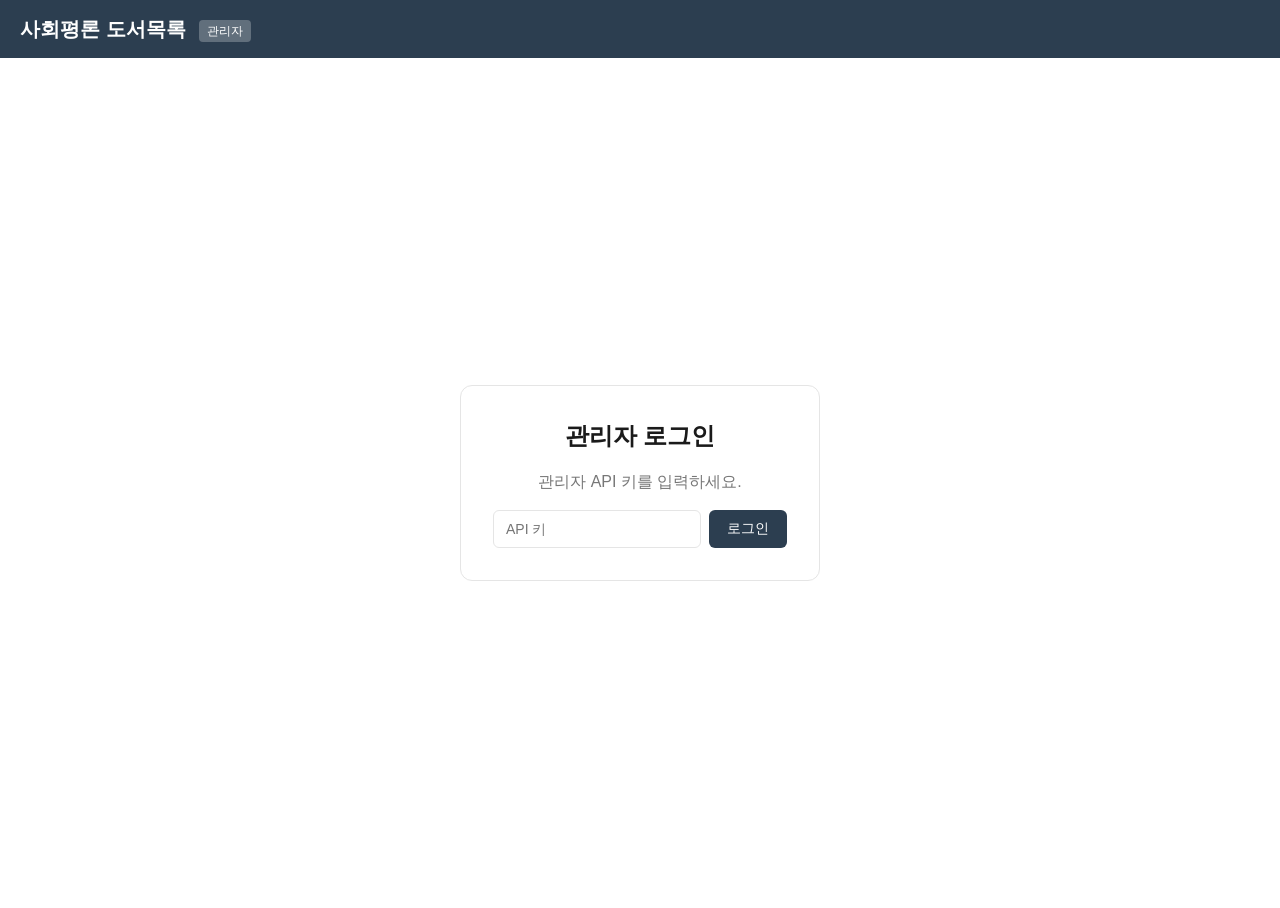
<file: public/admin.html>
<!DOCTYPE html>
<html lang="ko">
<head>
  <meta charset="UTF-8">
  <meta name="viewport" content="width=device-width, initial-scale=1.0">
  <title>관리자 — 사회평론 도서목록</title>
  <link rel="stylesheet" href="style.css?v=13">
</head>
<body>

<header class="site-header admin-header">
  <h1><a href="index.html">사회평론 도서목록</a> <span class="admin-badge">관리자</span></h1>
  <button id="btn-logout" class="btn-logout" onclick="logout()">로그아웃</button>
</header>

<!-- 로그인 섹션 -->
<div id="login-section" class="admin-login">
  <div class="login-box">
    <h2>관리자 로그인</h2>
    <p class="muted">관리자 API 키를 입력하세요.</p>
    <div class="login-row">
      <input type="password" id="admin-key-input" placeholder="API 키"
             autocomplete="current-password"
             onkeydown="if(event.key==='Enter') login()">
      <button class="btn-primary" onclick="login()">로그인</button>
    </div>
    <p id="login-error" class="login-error" style="display:none">인증 실패. 키를 확인하세요.</p>
  </div>
</div>

<!-- 관리 섹션 -->
<div id="admin-section" style="display:none">

  <!-- 신간 추가 바 -->
  <div class="add-book-bar">
    <span class="add-book-label">신간 추가</span>
    <input type="text" id="add-isbn-input" placeholder="ISBN13 입력 (13자리)"
           maxlength="17" onkeydown="if(event.key==='Enter') addBookByIsbn()">
    <button class="btn-primary" onclick="addBookByIsbn()">추가</button>
    <span id="add-book-result" class="add-book-result"></span>
  </div>

  <!-- 툴바 -->
  <div class="toolbar">
    <input type="search" id="q-input" placeholder="제목, 저자, ISBN 검색…"
           onkeydown="if(event.key==='Enter') search()">
    <select id="dept-filter"><option value="">전체 부서</option></select>
    <select id="series-filter"><option value="">전체 시리즈</option></select>
    <select id="status-filter">
      <option value="">전체 상태</option>
      <option value="재고있음">재고있음</option>
      <option value="품절">품절</option>
      <option value="절판">절판</option>
    </select>
    <select id="card-filter">
      <option value="">전체 카드</option>
      <option value="thin">thin (미작성)</option>
      <option value="partial">partial (작성중)</option>
      <option value="thick">thick (충실)</option>
    </select>
    <button onclick="search()">검색</button>
    <button onclick="resetFilters()">초기화</button>
  </div>

  <div class="result-bar" id="result-bar">로딩 중…</div>

  <!-- 도서 테이블 -->
  <div class="admin-table-wrap">
    <table class="admin-table">
      <thead>
        <tr>
          <th>표지</th>
          <th>제목 / 저자 / ISBN</th>
          <th>출간일</th>
          <th>부서 / 분류</th>
          <th>상태</th>
          <th>카드</th>
          <th>편집</th>
          <th>파일</th>
        </tr>
      </thead>
      <tbody id="admin-tbody"></tbody>
    </table>
  </div>

  <div class="admin-pagination" id="pagination"></div>
</div>

<!-- 편집 모달 (도서 정보 탭 + 마케팅 카드 탭) -->
<div id="edit-modal" class="modal-overlay" onclick="if(event.target===this)requestCloseEdit()">
  <div class="modal-box modal-box-lg">
    <h3 id="edit-modal-title" class="modal-title"></h3>
    <datalist id="dept-datalist"></datalist>

    <div class="modal-tabs">
      <button type="button" class="tab-btn active" data-tab="book" onclick="switchTab('book')">도서 정보</button>
      <button type="button" class="tab-btn" data-tab="marketing" onclick="switchTab('marketing')">
        마케팅 카드 <span id="mk-badge-tab"></span>
      </button>
    </div>

    <!-- 탭 1: 도서 정보 -->
    <div id="tab-book" class="tab-pane active">
      <div id="edit-form" class="edit-form"></div>
      <div class="modal-actions">
        <button class="btn-primary" onclick="saveEdit()">저장</button>
        <button onclick="closeModal('edit-modal')">취소</button>
        <button class="btn-ghost btn-danger" onclick="resetOverride()">분류 초기화</button>
      </div>
      <p id="edit-msg" class="modal-msg"></p>
    </div>

    <!-- 탭 2: 마케팅 카드 -->
    <div id="tab-marketing" class="tab-pane">
      <div class="mk-status-row">
        카드 상태: <span id="mk-badge">—</span>
      </div>
      <div id="mk-form" class="edit-form"></div>
      <div class="modal-actions">
        <button class="btn-primary" onclick="saveMarketing()">마케팅 카드 저장</button>
        <button onclick="closeModal('edit-modal')">닫기</button>
      </div>
      <p id="mk-msg" class="modal-msg"></p>
    </div>
  </div>
</div>

<!-- 편집창 닫기 확인 다이얼로그 (편집창 위에 표시) -->
<div id="confirm-close-modal" class="modal-overlay">
  <div class="modal-box confirm-box">
    <h3 class="modal-title">저장하지 않은 변경사항</h3>
    <p class="confirm-text">편집 중인 내용이 아직 저장되지 않았습니다.<br>어떻게 할까요?</p>
    <div class="modal-actions confirm-actions">
      <button class="btn-primary" id="cc-save">저장하고 닫기</button>
      <button class="btn-ghost btn-danger" id="cc-discard">저장하지 않고 닫기</button>
      <button id="cc-cancel">계속 편집</button>
    </div>
  </div>
</div>

<!-- 파일 모달 -->
<div id="files-modal" class="modal-overlay" onclick="if(event.target===this)closeModal('files-modal')">
  <div class="modal-box">
    <h3 id="files-modal-title" class="modal-title"></h3>
    <div id="files-list" class="files-list"></div>
    <hr class="divider">
    <h4 class="upload-heading">파일 업로드</h4>
    <div class="modal-form">
      <label>파일</label>
      <input type="file" id="upload-file">
      <label>유형 <span class="required">*</span></label>
      <input type="text" id="upload-type" placeholder="강의계획서, 교수용교재 …">
      <label>설명</label>
      <input type="text" id="upload-desc" placeholder="">
      <label>버전</label>
      <input type="text" id="upload-ver" placeholder="1.0">
    </div>
    <div class="modal-actions">
      <button class="btn-primary" onclick="uploadFile()">업로드</button>
      <button onclick="closeModal('files-modal')">닫기</button>
    </div>
    <p id="files-msg" class="modal-msg"></p>
  </div>
</div>

<script src="config.js"></script>
<script src="util.js?v=3"></script>
<script src="admin.js?v=9"></script>
</body>
</html>
</file>
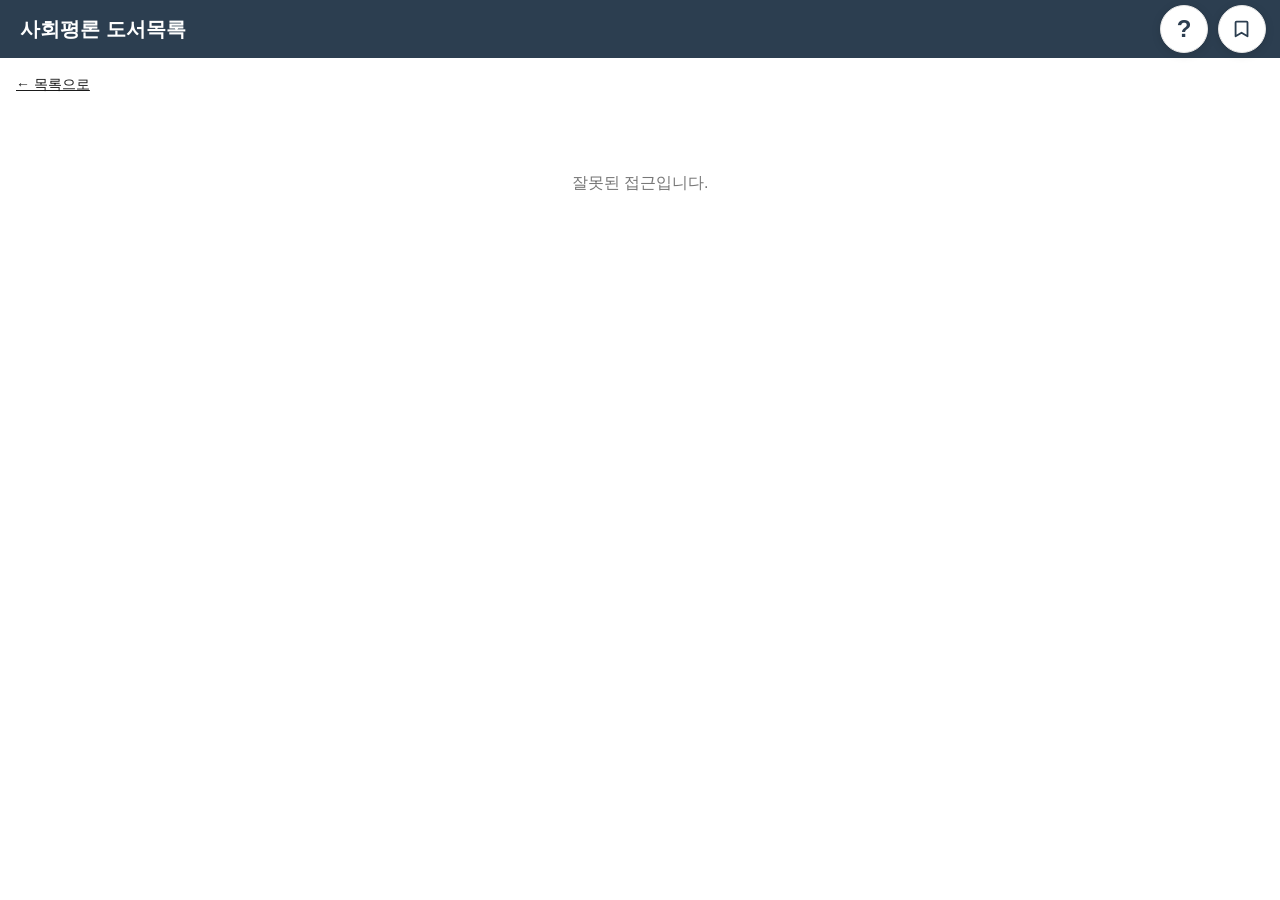
<file: public/book.html>
<!DOCTYPE html>
<html lang="ko">
<head>
  <meta charset="UTF-8">
  <meta name="viewport" content="width=device-width, initial-scale=1.0">
  <title>도서 상세 — 사회평론 도서목록</title>
  <link rel="stylesheet" href="style.css?v=13">
</head>
<body>
  <header class="site-header">
    <h1><a href="index.html">사회평론 도서목록</a></h1>
  </header>

  <a class="back-link" href="index.html" onclick="return backToList(event)">&larr; 목록으로</a>

  <main id="detail-root">
    <div class="empty-state">불러오는 중...</div>
  </main>

  <script src="config.js?v=3"></script>
  <script src="util.js?v=3"></script>
  <script src="shelf.js?v=2"></script>
  <script src="help.js?v=1"></script>
  <script src="book.js?v=13"></script>
</body>
</html>
</file>
<file: public/style.css>
:root {
  --fg: #1a1a1a;
  --muted: #777;
  --line: #e5e5e5;
  --accent: #2c3e50;
  --bg: #fff;
}

* { box-sizing: border-box; }

body {
  margin: 0;
  font-family: -apple-system, "Segoe UI", "Malgun Gothic", sans-serif;
  color: var(--fg);
  background: var(--bg);
  line-height: 1.5;
}

a { color: inherit; }

.site-header {
  position: sticky;
  top: 0;
  z-index: 10;
  background: var(--accent);
  color: #fff;
  padding: 14px 20px;
  min-height: 58px;   /* 우상단 런처(48px)가 헤더 안에 온전히 담기도록 높이 보장 */
}
.site-header h1 { margin: 0; font-size: 20px; }
.site-header h1 a { text-decoration: none; }
.header-inner {
  display: flex;
  align-items: center;
  justify-content: space-between;
  gap: 12px;
}
.header-nav { display: flex; gap: 16px; align-items: center; flex-shrink: 0; }
.nav-link {
  color: rgba(255,255,255,.85);
  text-decoration: none;
  font-size: 14px;
  white-space: nowrap;
}
.nav-link:hover { color: #fff; }

/* ===== 랜딩 화면 ===== */

#landing {
  max-width: 900px;
  margin: 0 auto;
  padding: 0 0 48px;
}

/* 랜딩 상단 (내부 모드 관리자 링크) */
.landing-topbar {
  max-width: 900px;
  margin: 0 auto;
  padding: 12px 20px 0;
  display: flex;
  justify-content: flex-end;
}
.landing-topbar .nav-link { color: var(--muted); font-size: 14px; text-decoration: none; }
.landing-topbar .nav-link:hover { color: var(--accent); }

/* 랜딩 대표 제목 (가운데 상단, 크게) */
.landing-hero {
  text-align: center;
  padding: 28px 20px 8px;
}
.landing-title {
  margin: 0;
  font-size: 42px;
  font-weight: 800;
  letter-spacing: -.02em;
  color: var(--accent);
}
.landing-title a { text-decoration: none; }
@media (max-width: 640px) {
  .landing-title { font-size: 30px; }
}

/* 모든 책 목록 보기 버튼 */
.all-books-row { margin-top: 4px; }
.all-books-btn {
  display: inline-flex;
  align-items: center;
  gap: 6px;
  padding: 12px 22px;
  font-size: 15px;
  font-weight: 600;
  border: none;
  border-radius: 10px;
  background: var(--accent);
  color: #fff;
  cursor: pointer;
  transition: opacity .15s;
}
.all-books-btn:hover { opacity: .88; }
.all-books-btn #total-count { font-weight: 400; font-size: 13px; opacity: .8; }

.section-title {
  margin: 0 0 20px;
  font-size: 20px;
  font-weight: 700;
  color: var(--fg);
}

/* 섹션 1 — 파인더 */
.finder-section {
  padding: 36px 20px 28px;
  border-bottom: 1px solid var(--line);
}
.finder-step { }
.finder-btn {
  display: inline-block;
  margin: 0 10px 12px 0;
  padding: 16px 28px;
  font-size: 16px;
  font-weight: 600;
  border: 2px solid var(--accent);
  border-radius: 10px;
  background: #fff;
  color: var(--accent);
  cursor: pointer;
  transition: background .15s, color .15s;
}
.finder-btn:hover { background: var(--accent); color: #fff; }
.finder-back-btn {
  display: inline-block;
  margin-bottom: 14px;
  padding: 6px 12px;
  font-size: 13px;
  border: 1px solid var(--line);
  border-radius: 6px;
  background: #f7f7f7;
  cursor: pointer;
}
.finder-back-btn:hover { background: #ededed; }
.finder-hint {
  margin: 0 0 16px;
  font-size: 14px;
  color: var(--muted);
}
.finder-cat-grid {
  display: flex;
  flex-wrap: wrap;
  gap: 10px;
}
.finder-cat-btn {
  padding: 10px 18px;
  font-size: 14px;
  border: 1px solid var(--accent);
  border-radius: 8px;
  background: #fff;
  color: var(--accent);
  cursor: pointer;
  transition: background .15s, color .15s;
}
.finder-cat-btn:hover { background: var(--accent); color: #fff; }
.finder-cat-all {
  background: var(--accent);
  color: #fff;
}
.finder-cat-all:hover { opacity: .85; }

/* 섹션 2 — 프롬프트 */
.prompt-section {
  padding: 32px 20px 24px;
  border-bottom: 1px solid var(--line);
}
/* 공개(public) 뷰에서는 내부 전용 요소를 숨긴다. internal 뷰에서는 그대로 노출 */
.mode-public .internal-only { display: none !important; }

/* 검색 모드 토글 (일반 / AI) */
.search-mode-toggle {
  display: inline-flex;
  gap: 4px;
  padding: 4px;
  margin-bottom: 12px;
  background: #f0f0f0;
  border-radius: 10px;
}
.search-mode-btn {
  padding: 7px 18px;
  font-size: 14px;
  font-weight: 600;
  border: none;
  border-radius: 7px;
  background: transparent;
  color: var(--muted);
  cursor: pointer;
  transition: background .15s, color .15s;
}
.search-mode-btn.active {
  background: #fff;
  color: var(--fg);
  box-shadow: 0 1px 3px rgba(0,0,0,.12);
}
.landing-ai-wrap {
  background: linear-gradient(135deg, #1a2a3a 0%, #2c3e50 100%);
  border-radius: 12px;
  padding: 16px 20px;
  margin-bottom: 14px;
  max-width: 440px;  /* 검색창 가로 길이 절반 */
}
.ai-chips {
  display: flex;
  flex-wrap: wrap;
  gap: 8px;
}
.ai-chip {
  padding: 7px 14px;
  font-size: 13px;
  border: 1px solid var(--line);
  border-radius: 20px;
  background: #fff;
  color: var(--muted);
  cursor: pointer;
  transition: border-color .15s, color .15s;
}
.ai-chip:hover { border-color: var(--accent); color: var(--accent); }

/* 섹션 3 — 신간 */
.newbooks-section {
  padding: 32px 20px 0;
}
.newbooks-viewport { position: relative; }
.newbooks-strip {
  display: flex;
  gap: 14px;
  overflow-x: auto;
  padding-bottom: 16px;
  scroll-snap-type: x mandatory;
  -webkit-overflow-scrolling: touch;
  scroll-behavior: smooth;
}

/* 신간 스트립 좌우 이동 버튼 */
.newbooks-nav {
  position: absolute;
  top: 90px;
  transform: translateY(-50%);
  z-index: 5;
  width: 44px;
  height: 44px;
  padding: 0;
  border-radius: 50%;
  border: 2px solid #fff;
  background: var(--accent);
  color: #fff;
  font-size: 26px;
  font-weight: 700;
  line-height: 1;
  cursor: pointer;
  box-shadow: 0 3px 14px rgba(0,0,0,.32);
  display: flex;
  align-items: center;
  justify-content: center;
  transition: transform .15s, background .15s, box-shadow .15s, opacity .15s;
}
.newbooks-nav:hover {
  background: #1c2b3a;
  transform: translateY(-50%) scale(1.12);
  box-shadow: 0 5px 18px rgba(0,0,0,.4);
}
.newbooks-nav:active { transform: translateY(-50%) scale(1.02); }
.newbooks-nav.prev { left: -14px; }
.newbooks-nav.next { right: -14px; }
.newbooks-nav.hidden { opacity: 0; pointer-events: none; }
@media (max-width: 640px) {
  /* 모바일은 터치 스와이프로 충분 — 버튼 숨김 */
  .newbooks-nav { display: none; }
}
.newbooks-strip::-webkit-scrollbar { height: 4px; }
.newbooks-strip::-webkit-scrollbar-thumb { background: var(--line); border-radius: 2px; }
.newbook-card {
  flex: 0 0 120px;
  text-decoration: none;
  color: inherit;
  scroll-snap-align: start;
}
.newbook-cover {
  background: #f0f0f0;
  border-radius: 6px;
  overflow: hidden;
  margin-bottom: 6px;
}
.newbook-cover img {
  width: 100%;
  aspect-ratio: 2/3;
  object-fit: cover;
  display: block;
}
.newbook-title {
  margin: 0;
  font-size: 12px;
  line-height: 1.4;
  display: -webkit-box;
  -webkit-line-clamp: 2;
  -webkit-box-orient: vertical;
  overflow: hidden;
}
.newbooks-loading {
  color: var(--muted);
  font-size: 13px;
  padding: 20px 0;
}

/* ===== 그리드 뷰 바 ===== */
.grid-view-bar {
  display: flex;
  align-items: center;
  gap: 12px;
  padding: 10px 16px;
  border-bottom: 1px solid var(--line);
  background: #fafafa;
}
.back-to-landing {
  padding: 6px 12px;
  font-size: 13px;
  border: 1px solid var(--line);
  border-radius: 6px;
  background: #fff;
  cursor: pointer;
  flex-shrink: 0;
}
.back-to-landing:hover { background: #f0f0f0; }
.grid-view-title {
  font-size: 14px;
  font-weight: 600;
  color: var(--fg);
}

/* ai-status in grid-view context */
#grid-view .ai-status {
  display: flex;
  align-items: center;
  gap: 10px;
  margin-top: 0;
  padding: 16px 20px;
  font-size: 14px;
  color: var(--muted);
  background: var(--bg);
}
#grid-view .ai-spinner {
  border-color: var(--line);
  border-top-color: #f39c12;
}

/* ---- Toolbar (search + filters) ---- */
.toolbar {
  position: sticky;
  top: 0;
  z-index: 9;
  background: var(--bg);
  border-bottom: 1px solid var(--line);
  padding: 12px 16px;
  display: flex;
  flex-wrap: wrap;
  gap: 10px;
  align-items: center;
}
.toolbar input[type="search"] {
  flex: 1 1 260px;
  min-width: 180px;
  padding: 8px 12px;
  font-size: 14px;
  border: 1px solid var(--line);
  border-radius: 6px;
}
.toolbar select,
.toolbar input[type="number"] {
  padding: 8px 10px;
  font-size: 14px;
  border: 1px solid var(--line);
  border-radius: 6px;
  background: #fff;
}
.toolbar input[type="number"] { width: 100px; }
.toolbar .price-range { display: flex; align-items: center; gap: 4px; }
.toolbar button {
  padding: 8px 14px;
  font-size: 14px;
  border: 1px solid var(--line);
  border-radius: 6px;
  background: #f7f7f7;
  cursor: pointer;
}
.toolbar button:hover { background: #ededed; }

.result-bar {
  padding: 8px 16px;
  font-size: 13px;
  color: var(--muted);
  display: flex;
  align-items: center;
  gap: 12px;
}
/* 내보내기(엑셀/PDF) 버튼 */
.export-actions {
  margin-left: auto;
  display: flex;
  align-items: center;
  gap: 6px;
}
.export-label { font-size: 12px; color: var(--muted); }
.export-btn {
  display: inline-flex;
  align-items: center;
  gap: 4px;
  padding: 5px 12px;
  font-size: 12px;
  font-weight: 600;
  color: var(--accent);
  background: #fff;
  border: 1px solid var(--accent);
  border-radius: 6px;
  cursor: pointer;
  transition: background .15s, color .15s, opacity .15s;
}
.export-btn:hover { background: var(--accent); color: #fff; }
.export-btn:disabled { opacity: .5; cursor: progress; }
@media (max-width: 640px) {
  .export-label { display: none; }
}

/* ---- Grid ---- */
#book-grid {
  display: grid;
  grid-template-columns: repeat(auto-fill, minmax(150px, 1fr));
  gap: 16px;
  padding: 16px;
}
.book-card {
  text-decoration: none;
  color: inherit;
  display: flex;
  flex-direction: column;
}
.cover-wrap {
  position: relative;
  background: #f0f0f0;
  border-radius: 6px;
  overflow: hidden;
}
.book-card img {
  width: 100%;
  aspect-ratio: 2 / 3;
  object-fit: cover;
  display: block;
}
.book-card.out-of-print { opacity: 0.55; }
.badge {
  position: absolute;
  top: 6px;
  left: 6px;
  padding: 2px 7px;
  font-size: 11px;
  border-radius: 3px;
  color: #fff;
  font-weight: 600;
}
.badge.oop { background: #e74c3c; }
.badge.sold-out { background: #e67e22; }

.book-meta { padding: 8px 2px; }
.book-meta .title {
  margin: 0 0 4px;
  font-size: 14px;
  font-weight: 600;
  display: -webkit-box;
  -webkit-line-clamp: 2;
  -webkit-box-orient: vertical;
  overflow: hidden;
}
.book-meta .author {
  margin: 0 0 4px;
  font-size: 12px;
  color: var(--muted);
  white-space: nowrap;
  overflow: hidden;
  text-overflow: ellipsis;
}
.book-meta .price { margin: 0; font-size: 13px; font-weight: 600; }

.empty-state, .error-state {
  padding: 60px 16px;
  text-align: center;
  color: var(--muted);
}
.error-state button {
  margin-top: 12px;
  padding: 8px 16px;
  cursor: pointer;
}

/* ---- Detail page ---- */
.detail {
  max-width: 960px;
  margin: 0 auto;
  padding: 32px 20px 60px;
  display: grid;
  grid-template-columns: 220px 1fr;
  gap: 40px;
}
@media (max-width: 640px) {
  .detail { grid-template-columns: 1fr; gap: 20px; }
}

/* 표지 */
.detail .cover { position: sticky; top: 70px; align-self: start; }
.detail .cover img {
  width: 100%;
  border-radius: 8px;
  box-shadow: 0 4px 20px rgba(0,0,0,.14);
  background: #f0f0f0;
  display: block;
}
.detail .cover img.zoomable { cursor: zoom-in; }

/* 표지 확대 라이트박스 */
.cover-lightbox {
  position: fixed;
  inset: 0;
  z-index: 1000;
  display: flex;
  align-items: center;
  justify-content: center;
  padding: 24px;
  background: rgba(0,0,0,.85);
  cursor: zoom-out;
  animation: cover-lightbox-in .15s ease;
}
.cover-lightbox img {
  max-width: 95vw;
  max-height: 95vh;
  object-fit: contain;
  border-radius: 6px;
  box-shadow: 0 8px 40px rgba(0,0,0,.5);
}
@keyframes cover-lightbox-in {
  from { opacity: 0; }
  to   { opacity: 1; }
}

/* 제목·부제·저자 */
.detail h2 { margin: 0 0 6px; font-size: 22px; line-height: 1.4; }
.detail .book-subtitle { margin: 0 0 10px; font-size: 16px; line-height: 1.5; color: var(--fg); font-weight: 500; }
.detail .author { color: var(--muted); margin: 0 0 14px; font-size: 14px; }

/* 메타 테이블 */
.detail dl {
  display: grid;
  grid-template-columns: 92px 1fr;
  gap: 7px 12px;
  margin: 0 0 18px;
  font-size: 14px;
}
.detail dt {
  color: var(--fg);
  white-space: nowrap;
  font-family: "Malgun Gothic", -apple-system, "Segoe UI", sans-serif;
  font-size: 15px;
  font-weight: 700;
}
.detail dd { margin: 0; }

/* 서점 링크 */
.store-links { display: flex; gap: 8px; flex-wrap: wrap; margin: 0 0 18px; }
.btn-store {
  padding: 7px 14px;
  border: 1px solid var(--accent);
  border-radius: 6px;
  text-decoration: none;
  font-size: 13px;
  color: var(--accent);
}
.btn-store:hover { background: var(--accent); color: #fff; }

/* 재고 상태 뱃지 */
.detail .status-badge {
  display: inline-block;
  padding: 2px 8px;
  border-radius: 4px;
  font-size: 12px;
  color: #fff;
  margin-left: 8px;
  vertical-align: middle;
}
.detail .status-badge.oop { background: #e74c3c; }
.detail .status-badge.sold-out { background: #e67e22; }

/* 소개·목차 섹션 공통 */
.detail .description {
  font-size: 14px;
  line-height: 1.8;
  border-top: 1px solid var(--line);
  padding-top: 20px;
  margin-top: 4px;
}
.detail .description h3 {
  font-family: "Malgun Gothic", -apple-system, "Segoe UI", sans-serif;
  font-size: 18px;
  font-weight: 700;
  color: var(--fg);
  letter-spacing: .01em;
  margin: 0 0 12px;
}
.detail .description p { margin: 0 0 12px; }
.detail .description p:last-child { margin-bottom: 0; }

/* 인상적인 구절 */
.detail .quote-list { display: flex; flex-direction: column; gap: 12px; }
.detail .quote {
  margin: 0;
  padding: 10px 16px;
  border-left: 3px solid var(--accent);
  background: var(--bg-soft, #f7f7f7);
  color: var(--fg);
  font-style: italic;
  border-radius: 0 4px 4px 0;
}

/* 자료 다운로드 */
.back-link { display: inline-block; padding: 16px; font-size: 14px; }
.attachments { border-top: 1px solid var(--line); margin-top: 4px; padding-top: 20px; }
.attachments h3 { font-size: 12px; font-weight: 700; color: var(--muted); text-transform: uppercase; letter-spacing: .06em; margin: 0 0 12px; }
.attachments ul { margin: 0; padding-left: 18px; font-size: 14px; }
.attachments li { margin-bottom: 6px; }

/* ===== AI 자연어 검색 ===== */

.ai-search-bar {
  background: linear-gradient(135deg, #1a2a3a 0%, #2c3e50 100%);
  padding: 16px 20px;
}
.ai-search-inner {
  display: flex;
  gap: 8px;
  align-items: center;
  max-width: 800px;
}
.ai-label {
  background: #f39c12;
  color: #fff;
  font-size: 11px;
  font-weight: 700;
  padding: 3px 7px;
  border-radius: 4px;
  letter-spacing: .5px;
  flex-shrink: 0;
}
.ai-search-inner input {
  flex: 1;
  padding: 10px 14px;
  font-size: 14px;
  border: none;
  border-radius: 8px;
  background: rgba(255,255,255,.12);
  color: #fff;
  outline: none;
}
.ai-search-inner input::placeholder { color: rgba(255,255,255,.5); }
.ai-search-inner input:focus { background: rgba(255,255,255,.18); }
.ai-btn {
  padding: 10px 20px;
  font-size: 14px;
  font-weight: 600;
  background: #f39c12;
  color: #fff;
  border: none;
  border-radius: 8px;
  cursor: pointer;
  white-space: nowrap;
  flex-shrink: 0;
}
.ai-btn:hover { background: #e67e22; }

.ai-status {
  display: flex;
  align-items: center;
  gap: 10px;
  margin-top: 10px;
  color: rgba(255,255,255,.75);
  font-size: 13px;
}
.ai-spinner {
  width: 16px;
  height: 16px;
  border: 2px solid rgba(255,255,255,.3);
  border-top-color: #f39c12;
  border-radius: 50%;
  animation: spin .8s linear infinite;
  flex-shrink: 0;
}
@keyframes spin { to { transform: rotate(360deg); } }

/* AI 결과 패널 */
.ai-result-bar {
  display: flex;
  align-items: center;
  justify-content: space-between;
  gap: 12px;
  padding: 12px 16px;
  background: #fffbf0;
  border-bottom: 1px solid #ffe0a0;
}
.ai-summary {
  margin: 0;
  font-size: 14px;
  color: #7a5c00;
  flex: 1;
}
.ai-back-btn {
  padding: 6px 14px;
  font-size: 13px;
  border: 1px solid #e0c060;
  border-radius: 6px;
  background: #fff;
  color: #7a5c00;
  cursor: pointer;
  white-space: nowrap;
  flex-shrink: 0;
}
.ai-back-btn:hover { background: #fffbf0; }

.book-grid-wrap {
  display: grid;
  grid-template-columns: repeat(auto-fill, minmax(150px, 1fr));
  gap: 16px;
  padding: 16px;
}
.ai-reason {
  margin: 4px 0 0;
  font-size: 11px;
  color: #b45309;
  line-height: 1.4;
  /* AI 해설은 잘리지 않고 전체가 보이도록 한다 (카드 높이는 가변) */
  overflow-wrap: anywhere;
}

/* ===== 관리자 화면 ===== */

/* 신간 추가 바 */
.add-book-bar {
  display: flex;
  align-items: center;
  gap: 10px;
  padding: 12px 16px;
  background: #f0fdf4;
  border-bottom: 1px solid #bbf7d0;
  flex-wrap: wrap;
}
.add-book-label {
  font-size: 13px;
  font-weight: 700;
  color: #166534;
  white-space: nowrap;
}
.add-book-bar input[type="text"] {
  padding: 8px 12px;
  font-size: 14px;
  border: 1px solid #86efac;
  border-radius: 6px;
  width: 200px;
  font-family: monospace;
}
.add-book-result {
  font-size: 13px;
  color: var(--muted);
}
.add-book-result.success { color: #15803d; font-weight: 600; }
.add-book-result.error   { color: #b91c1c; }

.admin-header { display: flex; align-items: center; justify-content: space-between; }
.admin-badge {
  display: inline-block;
  background: rgba(255,255,255,.25);
  padding: 2px 8px;
  border-radius: 4px;
  font-size: 12px;
  font-weight: 400;
  margin-left: 8px;
  vertical-align: middle;
}
.btn-logout {
  padding: 6px 14px;
  font-size: 13px;
  background: rgba(255,255,255,.15);
  border: 1px solid rgba(255,255,255,.4);
  border-radius: 6px;
  color: #fff;
  cursor: pointer;
}
.btn-logout:hover { background: rgba(255,255,255,.25); }

/* 로그인 */
.admin-login {
  display: flex;
  align-items: center;
  justify-content: center;
  min-height: calc(100vh - 50px);
}
.login-box {
  width: 360px;
  padding: 32px;
  border: 1px solid var(--line);
  border-radius: 12px;
  text-align: center;
}
.login-box h2 { margin: 0 0 8px; }
.login-row { display: flex; gap: 8px; margin-top: 16px; }
.login-row input {
  flex: 1;
  padding: 10px 12px;
  font-size: 14px;
  border: 1px solid var(--line);
  border-radius: 6px;
}
.login-error { color: #e74c3c; font-size: 13px; margin-top: 10px; }

/* 버튼 공통 */
.btn-primary {
  padding: 8px 18px;
  font-size: 14px;
  background: var(--accent);
  color: #fff;
  border: none;
  border-radius: 6px;
  cursor: pointer;
}
.btn-primary:hover { opacity: .88; }
.btn-ghost {
  padding: 8px 14px;
  font-size: 14px;
  background: transparent;
  border: 1px solid var(--line);
  border-radius: 6px;
  cursor: pointer;
}
.btn-ghost:hover { background: #f3f3f3; }
.btn-sm {
  padding: 5px 10px;
  font-size: 12px;
  border: 1px solid var(--line);
  border-radius: 4px;
  background: #fff;
  cursor: pointer;
  white-space: nowrap;
}
.btn-sm:hover { background: #f3f3f3; }
.btn-danger { color: #c0392b; border-color: #e0b4b0; }
.btn-danger:hover { background: #fdf0ef; }
.muted { color: var(--muted); }
.required { color: #e74c3c; }

/* 도서 테이블 */
.admin-table-wrap { overflow-x: auto; padding: 0 16px 16px; }
.admin-table {
  width: 100%;
  border-collapse: collapse;
  font-size: 13px;
}
.admin-table th {
  text-align: left;
  padding: 10px 8px;
  border-bottom: 2px solid var(--line);
  font-weight: 600;
  white-space: nowrap;
  background: #fafafa;
}
.admin-table td {
  padding: 8px;
  border-bottom: 1px solid var(--line);
  vertical-align: middle;
}
.admin-table tr:hover td { background: #fafafa; }

.admin-thumb {
  width: 40px;
  height: 60px;
  object-fit: cover;
  border-radius: 3px;
  background: #eee;
  display: block;
}
.td-title strong { display: block; max-width: 280px; }
.td-sub { display: block; color: var(--muted); font-size: 12px; }
.td-isbn { display: block; color: var(--muted); font-size: 11px; font-family: monospace; }
.td-date { white-space: nowrap; color: var(--muted); }
.td-class { min-width: 120px; }

.dept-tag {
  display: inline-block;
  background: #eef2ff;
  color: #3730a3;
  border-radius: 4px;
  padding: 2px 6px;
  font-size: 11px;
  margin-bottom: 3px;
}
.cat-tag {
  display: inline-block;
  background: #f0fdf4;
  color: #166534;
  border-radius: 4px;
  padding: 2px 6px;
  font-size: 11px;
}
.override-dot { color: #f59e0b; font-size: 10px; margin-left: 4px; }

.status-chip {
  display: inline-block;
  padding: 3px 8px;
  border-radius: 4px;
  font-size: 12px;
  font-weight: 600;
}
.status-chip.oop { background: #fef2f2; color: #b91c1c; }
.status-chip.sold-out { background: #fff7ed; color: #c2410c; }
.status-chip.in-stock { background: #f0fdf4; color: #15803d; }

/* 마케팅 카드 상태 배지 (thin/partial/thick) */
.card-badge {
  display: inline-block;
  padding: 2px 7px;
  border-radius: 4px;
  font-size: 11px;
  font-weight: 600;
}
.card-badge.card-thin { background: #f3f4f6; color: #6b7280; }
.card-badge.card-partial { background: #fef9c3; color: #a16207; }
.card-badge.card-thick { background: #dcfce7; color: #15803d; }

/* 편집 모달 탭 */
.modal-tabs {
  display: flex;
  gap: 4px;
  border-bottom: 1px solid var(--line);
  margin-bottom: 16px;
}
.modal-tabs .tab-btn {
  padding: 8px 14px;
  font-size: 14px;
  font-weight: 600;
  border: none;
  background: none;
  color: var(--muted);
  cursor: pointer;
  border-bottom: 2px solid transparent;
  margin-bottom: -1px;
}
.modal-tabs .tab-btn.active {
  color: var(--accent);
  border-bottom-color: var(--accent);
}
.tab-pane { display: none; }
.tab-pane.active { display: block; }
.mk-status-row { font-size: 13px; color: var(--muted); margin-bottom: 12px; }

/* 편집창 닫기 확인 다이얼로그 (편집 모달 위에 표시) */
#confirm-close-modal { z-index: 200; }
.confirm-box { max-width: 420px; }
.confirm-text { margin: 0 0 20px; font-size: 14px; line-height: 1.6; color: var(--fg); }
.confirm-actions { flex-direction: column; align-items: stretch; gap: 8px; }
.confirm-actions button { width: 100%; padding: 10px 12px; font-size: 14px; }

/* 페이지네이션 */
.admin-pagination {
  display: flex;
  gap: 6px;
  justify-content: center;
  padding: 16px;
  flex-wrap: wrap;
}
.admin-pagination button {
  min-width: 36px;
  padding: 6px 10px;
  font-size: 13px;
  border: 1px solid var(--line);
  border-radius: 4px;
  background: #fff;
  cursor: pointer;
}
.admin-pagination button:hover { background: #f3f3f3; }
.admin-pagination button.active {
  background: var(--accent);
  color: #fff;
  border-color: var(--accent);
}

/* 모달 */
.modal-overlay {
  display: none;
  position: fixed;
  inset: 0;
  background: rgba(0,0,0,.45);
  z-index: 100;
  align-items: center;
  justify-content: center;
  padding: 16px;
}
.modal-box {
  background: #fff;
  border-radius: 12px;
  padding: 28px;
  width: 100%;
  max-width: 480px;
  max-height: 90vh;
  overflow-y: auto;
}
.modal-title { margin: 0 0 20px; font-size: 16px; line-height: 1.4; }
.modal-form {
  display: grid;
  grid-template-columns: 90px 1fr;
  gap: 10px 12px;
  align-items: center;
  margin-bottom: 20px;
}
.modal-form label { font-size: 13px; color: var(--muted); }
.modal-form input,
.modal-form select {
  padding: 8px 10px;
  font-size: 14px;
  border: 1px solid var(--line);
  border-radius: 6px;
  width: 100%;
}
/* 종합 편집 모달 (전체 필드 + 서식 에디터) */
.modal-box-lg { max-width: 760px; }
.edit-form {
  display: grid;
  grid-template-columns: 110px 1fr;
  gap: 10px 12px;
  align-items: center;
  margin-bottom: 20px;
}
.edit-form .ef-row { display: contents; }
.edit-form .ef-row > label { font-size: 13px; color: var(--muted); }
.edit-form .ef-full { grid-column: 1 / -1; display: block; }
.edit-form .ef-full > label { display: block; margin: 6px 0 6px; font-weight: 600; color: var(--fg); }
.edit-input {
  padding: 8px 10px;
  font-size: 14px;
  border: 1px solid var(--line);
  border-radius: 6px;
  width: 100%;
  box-sizing: border-box;
  font-family: inherit;
}
textarea.edit-input { resize: vertical; line-height: 1.6; }
.rt-toolbar {
  display: flex;
  flex-wrap: wrap;
  gap: 2px;
  padding: 4px;
  border: 1px solid var(--line);
  border-bottom: none;
  border-radius: 6px 6px 0 0;
  background: #f7f7f7;
}
.rt-toolbar button {
  min-width: 30px;
  height: 28px;
  padding: 0 6px;
  font-size: 14px;
  border: 1px solid transparent;
  border-radius: 4px;
  background: transparent;
  color: var(--fg);
  cursor: pointer;
}
.rt-toolbar button:hover { background: #fff; border-color: var(--line); }
.rt-editor {
  border: 1px solid var(--line);
  border-radius: 0 0 6px 6px;
  padding: 10px 12px;
  min-height: 90px;
  max-height: 320px;
  overflow-y: auto;
  font-size: 14px;
  line-height: 1.7;
  outline: none;
}
.rt-editor:focus { border-color: var(--accent); }
.rt-editor blockquote { margin: 0 0 0 24px; }
.modal-actions { display: flex; gap: 8px; flex-wrap: wrap; }
.modal-msg {
  font-size: 13px;
  margin: 10px 0 0;
  min-height: 18px;
}
.modal-msg.success { color: #15803d; }
.modal-msg.error { color: #b91c1c; }

.divider { border: none; border-top: 1px solid var(--line); margin: 20px 0 16px; }
.upload-heading { margin: 0 0 12px; font-size: 14px; }

/* 파일 목록 */
.files-list { margin-bottom: 4px; }
.file-item {
  display: flex;
  align-items: center;
  justify-content: space-between;
  gap: 8px;
  padding: 8px 0;
  border-bottom: 1px solid var(--line);
  font-size: 13px;
}
.file-item:last-child { border-bottom: none; }
.file-info { display: flex; align-items: center; gap: 6px; flex-wrap: wrap; }
.file-type-tag {
  background: #eff6ff;
  color: #1d4ed8;
  border-radius: 4px;
  padding: 2px 6px;
  font-size: 11px;
  white-space: nowrap;
}
.file-date { font-size: 11px; }

/* 목차 */
.toc-block { font-size: 13px; line-height: 1.6; }
.toc-item {
  display: flex;
  gap: 8px;
  padding: 4px 0;
  border-bottom: 1px solid #f3f4f6;
}
.toc-item:last-child { border-bottom: none; }
.toc-num {
  flex-shrink: 0;
  width: 28px;
  color: var(--muted);
  font-variant-numeric: tabular-nums;
  text-align: right;
}
.toc-text { color: var(--fg); }
.toc-chapter {
  padding: 8px 0 4px;
  font-weight: 700;
  font-size: 12px;
  color: var(--accent);
  letter-spacing: .02em;
}
.toc-misc {
  padding: 3px 0;
  color: var(--muted);
  font-size: 12px;
}

/* book.html 상세 페이지 목차 */
.detail .toc-block { max-height: 400px; overflow-y: auto; }
.detail .description p { margin: 0 0 12px; }
.detail .description p:last-child { margin-bottom: 0; }

/* ══════════════════════════════════════════════════════════════════════════
   임시 보관함 (localStorage 기반) — 런처·배지·패널·카드 버튼·토스트
   ══════════════════════════════════════════════════════════════════════════ */

/* 카드 표지 우하단 +/✓ 버튼 */
.shelf-add-btn {
  position: absolute;
  right: 6px;
  bottom: 6px;
  width: 32px;
  height: 32px;
  padding: 0;
  border: none;
  border-radius: 50%;
  background: rgba(0, 0, 0, .55);
  color: #fff;
  display: flex;
  align-items: center;
  justify-content: center;
  cursor: pointer;
  z-index: 2;
  opacity: 0;
  transform: translateY(3px);
  transition: opacity .18s ease, transform .18s ease, background .18s ease;
}
.shelf-add-btn .shelf-add-icon { font-size: 19px; line-height: 1; font-weight: 700; }
.shelf-add-btn:hover { background: rgba(0, 0, 0, .78); }
.shelf-add-btn.in-shelf {
  opacity: 1;
  transform: none;
  background: var(--accent);
}
/* 데스크톱(hover 가능): 카드에 마우스 올리면 미담김 버튼 노출 */
@media (hover: hover) {
  .book-card:hover .shelf-add-btn { opacity: 1; transform: none; }
}
/* 터치 기기(hover 불가): 항상 노출 */
@media (hover: none) {
  .shelf-add-btn { opacity: 1; transform: none; }
}

/* 우상단 런처 + 배지 */
.shelf-launcher {
  position: fixed;
  top: 5px;                 /* 헤더(58px) 세로 중앙에 맞춤 */
  right: 14px;
  width: 48px;
  height: 48px;
  border-radius: 50%;
  border: 1px solid var(--line);
  background: var(--bg);
  color: var(--accent);
  display: flex;
  align-items: center;
  justify-content: center;
  cursor: pointer;
  box-shadow: 0 2px 10px rgba(0, 0, 0, .12);
  z-index: 800;
  transition: box-shadow .18s ease, transform .18s ease;
}
.shelf-launcher:hover { box-shadow: 0 4px 16px rgba(0, 0, 0, .2); transform: translateY(-1px); }
.shelf-badge {
  position: absolute;
  top: -4px;
  right: -4px;
  min-width: 20px;
  height: 20px;
  padding: 0 5px;
  border-radius: 10px;
  background: #e74c3c;
  color: #fff;
  font-size: 12px;
  font-weight: 700;
  line-height: 20px;
  text-align: center;
}
.shelf-badge[hidden] { display: none; }

/* 딤 배경 + 슬라이드 패널 */
.shelf-backdrop {
  position: fixed;
  inset: 0;
  background: rgba(0, 0, 0, .4);
  opacity: 0;
  transition: opacity .18s ease;
  z-index: 950;
}
.shelf-backdrop.show { opacity: 1; }
.shelf-backdrop[hidden] { display: none; }

.shelf-panel {
  position: fixed;
  top: 0;
  right: 0;
  height: 100%;
  width: 360px;
  max-width: 90vw;
  background: var(--bg);
  box-shadow: -4px 0 24px rgba(0, 0, 0, .15);
  z-index: 960;
  display: flex;
  flex-direction: column;
  transform: translateX(100%);
  transition: transform .18s ease;
}
.shelf-panel.show { transform: translateX(0); }
.shelf-panel[hidden] { display: none; }

.shelf-panel-head {
  display: flex;
  align-items: center;
  justify-content: space-between;
  padding: 16px;
  border-bottom: 1px solid var(--line);
}
.shelf-panel-title { margin: 0; font-size: 16px; color: var(--fg); }
.shelf-panel-count { color: var(--muted); font-weight: 400; font-size: 14px; }
.shelf-close {
  background: none;
  border: none;
  font-size: 26px;
  line-height: 1;
  color: var(--muted);
  cursor: pointer;
  padding: 0 4px;
}
.shelf-close:hover { color: var(--fg); }

.shelf-panel-tools {
  display: flex;
  align-items: center;
  gap: 8px;
  padding: 10px 16px;
  border-bottom: 1px solid var(--line);
}
.shelf-panel-tools[hidden] { display: none; }
.shelf-tools-label { font-size: 12px; color: var(--muted); margin-right: 2px; }
.shelf-sort {
  font: inherit;
  font-size: 13px;
  padding: 5px 12px;
  border: 1px solid var(--line);
  border-radius: 16px;
  background: var(--bg);
  color: var(--muted);
  cursor: pointer;
  transition: background .15s, color .15s, border-color .15s;
}
.shelf-sort:hover { color: var(--fg); border-color: var(--muted); }
.shelf-sort[aria-pressed="true"] {
  background: var(--accent);
  border-color: var(--accent);
  color: #fff;
  font-weight: 600;
}

.shelf-panel-body { flex: 1; overflow-y: auto; padding: 6px 12px; }
.shelf-empty { padding: 48px 16px; text-align: center; color: var(--muted); font-size: 14px; line-height: 1.7; }

.shelf-item {
  display: flex;
  align-items: center;
  gap: 10px;
  padding: 9px 4px;
  border-bottom: 1px solid var(--line);
  background: var(--bg);
}
.shelf-item:last-child { border-bottom: none; }
.shelf-item.dragging {
  opacity: .55;
  border-radius: 6px;
  box-shadow: 0 2px 10px rgba(0, 0, 0, .16);
}
.shelf-item-grip {
  flex-shrink: 0;
  cursor: grab;
  color: var(--muted);
  font-size: 16px;
  line-height: 1;
  padding: 0 2px;
  user-select: none;
  touch-action: none;
}
.shelf-item.dragging .shelf-item-grip { cursor: grabbing; }
.shelf-item-link {
  display: flex;
  align-items: center;
  gap: 10px;
  flex: 1;
  min-width: 0;
  text-decoration: none;
  color: inherit;
}
.shelf-item-cover {
  width: 40px;
  height: 60px;
  object-fit: cover;
  border-radius: 3px;
  background: #f0f0f0;
  flex-shrink: 0;
}
.shelf-item-meta { display: flex; flex-direction: column; min-width: 0; gap: 2px; }
.shelf-item-title {
  font-size: 14px;
  font-weight: 600;
  color: var(--fg);
  overflow: hidden;
  text-overflow: ellipsis;
  white-space: nowrap;
}
.shelf-item-author {
  font-size: 12px;
  color: var(--muted);
  overflow: hidden;
  text-overflow: ellipsis;
  white-space: nowrap;
}
.shelf-item-class { font-size: 11px; color: var(--muted); }
.shelf-item-remove {
  background: none;
  border: none;
  color: var(--muted);
  font-size: 20px;
  line-height: 1;
  cursor: pointer;
  padding: 0 6px;
  flex-shrink: 0;
}
.shelf-item-remove:hover { color: #e74c3c; }

.shelf-panel-foot {
  border-top: 1px solid var(--line);
  padding: 12px 16px;
  display: flex;
  flex-direction: column;
  gap: 8px;
}
.shelf-export { display: flex; gap: 8px; }
.shelf-export .shelf-btn { flex: 1; }
.shelf-btn {
  padding: 9px 12px;
  border: 1px solid var(--accent);
  border-radius: 6px;
  background: var(--bg);
  color: var(--accent);
  font-size: 13px;
  cursor: pointer;
  transition: background .18s ease, color .18s ease;
}
.shelf-btn:hover:not(:disabled) { background: var(--accent); color: #fff; }
.shelf-btn:disabled { opacity: .45; cursor: not-allowed; }
.shelf-clear { border-color: var(--line); color: var(--muted); }
.shelf-clear:hover:not(:disabled) { background: #e74c3c; border-color: #e74c3c; color: #fff; }

/* 토스트 (하단 중앙) */
.shelf-toast {
  position: fixed;
  left: 50%;
  bottom: 32px;
  transform: translateX(-50%) translateY(8px);
  background: rgba(0, 0, 0, .85);
  color: #fff;
  padding: 10px 18px;
  border-radius: 8px;
  font-size: 14px;
  z-index: 1100;
  opacity: 0;
  pointer-events: none;
  transition: opacity .18s ease, transform .18s ease;
}
.shelf-toast.show { opacity: 1; transform: translateX(-50%) translateY(0); }

/* 상세 페이지 '보관함에 추가' 버튼 */
.detail-shelf { margin: 0 0 18px; }
.btn-shelf {
  padding: 9px 16px;
  border: 1px solid var(--accent);
  border-radius: 6px;
  background: var(--bg);
  color: var(--accent);
  font-size: 14px;
  cursor: pointer;
  transition: background .18s ease, color .18s ease;
}
.btn-shelf:hover { background: var(--accent); color: #fff; }
.btn-shelf.in-shelf { background: var(--accent); color: #fff; }

/* ── 이용 안내(도움말) ── */
.help-launcher {
  position: fixed;
  top: 5px;                  /* 헤더(58px) 세로 중앙에 맞춤 */
  right: 72px;               /* 보관함 런처(right:14, 48px) 왼쪽 */
  width: 48px;
  height: 48px;
  border-radius: 50%;
  border: 1px solid var(--line);
  background: var(--bg);
  color: var(--accent);
  font-size: 24px;
  font-weight: 700;
  line-height: 1;
  display: flex;
  align-items: center;
  justify-content: center;
  cursor: pointer;
  box-shadow: 0 2px 10px rgba(0, 0, 0, .12);
  z-index: 800;
  transition: box-shadow .18s ease, transform .18s ease;
}
.help-launcher:hover { box-shadow: 0 4px 16px rgba(0, 0, 0, .2); transform: translateY(-1px); }

.help-backdrop {
  position: fixed;
  inset: 0;
  background: rgba(0, 0, 0, .4);
  opacity: 0;
  transition: opacity .18s ease;
  z-index: 970;
}
.help-backdrop.show { opacity: 1; }
.help-backdrop[hidden] { display: none; }

.help-modal {
  position: fixed;
  top: 50%;
  left: 50%;
  width: 480px;
  max-width: calc(100vw - 32px);
  max-height: calc(100vh - 64px);
  background: var(--bg);
  border-radius: 12px;
  box-shadow: 0 12px 40px rgba(0, 0, 0, .25);
  z-index: 971;
  display: flex;
  flex-direction: column;
  transform: translate(-50%, -46%);
  opacity: 0;
  transition: transform .18s ease, opacity .18s ease;
}
.help-modal.show { transform: translate(-50%, -50%); opacity: 1; }
.help-modal[hidden] { display: none; }

.help-head {
  display: flex;
  align-items: center;
  justify-content: space-between;
  padding: 18px 20px;
  border-bottom: 1px solid var(--line);
}
.help-title { margin: 0; font-size: 18px; color: var(--fg); }
.help-close {
  background: none;
  border: none;
  font-size: 26px;
  line-height: 1;
  color: var(--muted);
  cursor: pointer;
  padding: 0 4px;
}
.help-close:hover { color: var(--fg); }

.help-body { overflow-y: auto; padding: 8px 20px 20px; }
.help-sec {
  display: flex;
  gap: 14px;
  padding: 16px 0;
  border-bottom: 1px solid var(--line);
}
.help-sec:last-child { border-bottom: none; }
.help-sec-icon { font-size: 22px; line-height: 1.3; flex-shrink: 0; }
.help-sec-text { min-width: 0; }
.help-sec-title { margin: 0 0 5px; font-size: 15px; color: var(--fg); }
.help-sec-body { margin: 0; font-size: 13.5px; line-height: 1.7; color: var(--muted); }
.help-sec-body b { color: var(--fg); font-weight: 600; }
.help-sec-body i { font-style: normal; color: var(--accent); }

@media (max-width: 520px) {
  .help-launcher { right: 68px; width: 44px; height: 44px; font-size: 22px; }
}
</file>
